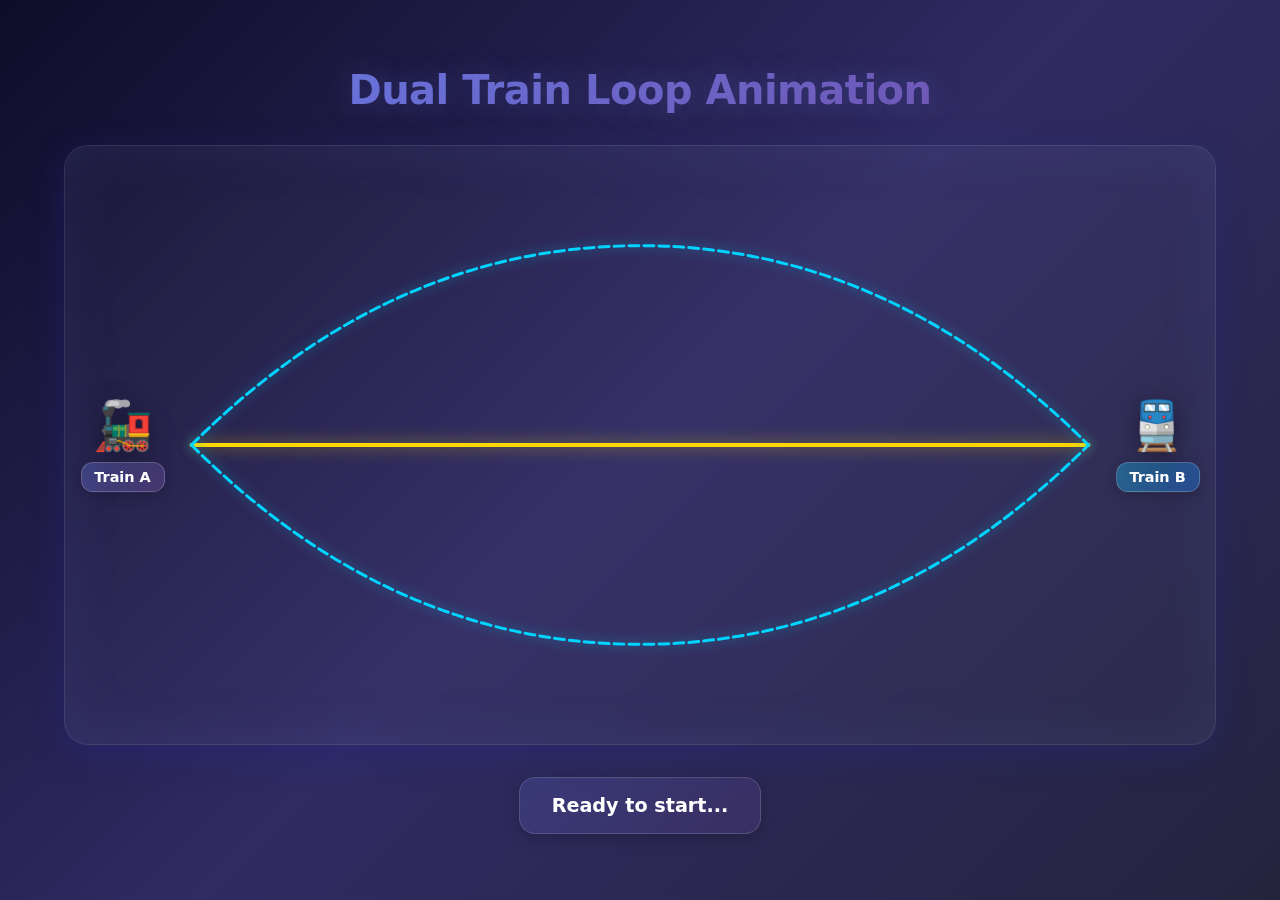
<file: standalone-demo/index.html>
<!DOCTYPE html>
<html lang="en">
<head>
    <meta charset="UTF-8">
    <meta name="viewport" content="width=device-width, initial-scale=1.0">
    <title>Train Loop Animation</title>
    <link rel="stylesheet" href="styles.css">
</head>
<body>
    <div class="container">
        <h1 class="title">Dual Train Loop Animation</h1>
        
        <div class="animation-wrapper">
            <svg id="trackSvg" viewBox="0 0 1000 600" xmlns="http://www.w3.org/2000/svg">
                <!-- Main straight line (middle) -->
                <path id="mainLine" 
                      d="M 50 300 L 950 300" 
                      class="track main-track"/>
                
                <!-- Top loop line (organic bulging curve) -->
                <path id="topLoop" 
                      d="M 50 300 Q 250 100, 500 100 Q 750 100, 950 300" 
                      class="track loop-track"/>
                
                <!-- Bottom loop line (mirrored) -->
                <path id="bottomLoop" 
                      d="M 50 300 Q 250 500, 500 500 Q 750 500, 950 300" 
                      class="track loop-track"/>
            </svg>
            
            <!-- Train A (starts at left) -->
            <div id="trainA" class="train train-a">
                <div class="train-icon">🚂</div>
                <div class="train-label">Train A</div>
            </div>
            
            <!-- Train B (starts at right) -->
            <div id="trainB" class="train train-b">
                <div class="train-icon">🚆</div>
                <div class="train-label">Train B</div>
            </div>
        </div>
        
        <div class="info-panel">
            <div class="phase-indicator" id="phaseIndicator">Initializing...</div>
        </div>
    </div>
    
    <script src="animation.js"></script>
</body>
</html>
</file>
<file: standalone-demo/styles.css>
/* ===== CSS Reset & Base ===== */
* {
    margin: 0;
    padding: 0;
    box-sizing: border-box;
}

body {
    font-family: 'Inter', 'Segoe UI', system-ui, -apple-system, sans-serif;
    background: linear-gradient(135deg, #0f0c29 0%, #302b63 50%, #24243e 100%);
    min-height: 100vh;
    display: flex;
    align-items: center;
    justify-content: center;
    overflow: hidden;
    color: #ffffff;
}

/* ===== Container ===== */
.container {
    width: 95vw;
    max-width: 1400px;
    padding: 2rem;
}

.title {
    text-align: center;
    font-size: 2.5rem;
    font-weight: 700;
    margin-bottom: 2rem;
    background: linear-gradient(135deg, #667eea 0%, #764ba2 100%);
    -webkit-background-clip: text;
    -webkit-text-fill-color: transparent;
    background-clip: text;
    text-shadow: 0 0 30px rgba(102, 126, 234, 0.3);
    letter-spacing: -0.5px;
}

/* ===== Animation Wrapper ===== */
.animation-wrapper {
    position: relative;
    width: 100%;
    height: 600px;
    background: rgba(255, 255, 255, 0.03);
    border-radius: 24px;
    backdrop-filter: blur(10px);
    border: 1px solid rgba(255, 255, 255, 0.1);
    box-shadow: 
        0 8px 32px 0 rgba(31, 38, 135, 0.37),
        inset 0 0 60px rgba(102, 126, 234, 0.1);
    overflow: hidden;
}

/* ===== SVG Tracks ===== */
#trackSvg {
    width: 100%;
    height: 100%;
    position: absolute;
    top: 0;
    left: 0;
}

.track {
    fill: none;
    stroke-width: 4;
    stroke-linecap: round;
    stroke-linejoin: round;
}

.main-track {
    stroke: #ffd700;
    filter: drop-shadow(0 0 8px rgba(255, 215, 0, 0.6));
    animation: pulseGlow 2s ease-in-out infinite;
}

.loop-track {
    stroke: #00d4ff;
    stroke-width: 3;
    stroke-dasharray: 10 5;
    filter: drop-shadow(0 0 6px rgba(0, 212, 255, 0.5));
    animation: dashMove 1s linear infinite;
}

@keyframes pulseGlow {
    0%, 100% {
        filter: drop-shadow(0 0 8px rgba(255, 215, 0, 0.6));
    }
    50% {
        filter: drop-shadow(0 0 16px rgba(255, 215, 0, 0.9));
    }
}

@keyframes dashMove {
    to {
        stroke-dashoffset: -15;
    }
}

/* ===== Trains ===== */
.train {
    position: absolute;
    display: flex;
    flex-direction: column;
    align-items: center;
    gap: 0.5rem;
    transform: translate(-50%, -50%);
    transition: transform 0.1s ease-out;
    z-index: 10;
}

.train-icon {
    font-size: 3rem;
    filter: drop-shadow(0 4px 12px rgba(0, 0, 0, 0.4));
    animation: trainBounce 0.6s ease-in-out infinite;
}

.train-label {
    font-size: 0.9rem;
    font-weight: 600;
    padding: 0.4rem 0.8rem;
    background: rgba(255, 255, 255, 0.15);
    backdrop-filter: blur(10px);
    border-radius: 12px;
    border: 1px solid rgba(255, 255, 255, 0.2);
    box-shadow: 0 4px 12px rgba(0, 0, 0, 0.2);
    white-space: nowrap;
}

.train-a .train-label {
    background: linear-gradient(135deg, rgba(102, 126, 234, 0.3), rgba(118, 75, 162, 0.3));
}

.train-b .train-label {
    background: linear-gradient(135deg, rgba(0, 212, 255, 0.3), rgba(9, 121, 255, 0.3));
}

@keyframes trainBounce {
    0%, 100% {
        transform: translateY(0);
    }
    50% {
        transform: translateY(-4px);
    }
}

/* ===== Info Panel ===== */
.info-panel {
    margin-top: 2rem;
    text-align: center;
}

.phase-indicator {
    display: inline-block;
    font-size: 1.2rem;
    font-weight: 600;
    padding: 1rem 2rem;
    background: linear-gradient(135deg, rgba(102, 126, 234, 0.2), rgba(118, 75, 162, 0.2));
    border-radius: 16px;
    border: 1px solid rgba(255, 255, 255, 0.15);
    backdrop-filter: blur(10px);
    box-shadow: 0 4px 16px rgba(0, 0, 0, 0.2);
    animation: fadeInOut 1s ease-in-out;
}

@keyframes fadeInOut {
    from {
        opacity: 0;
        transform: translateY(-10px);
    }
    to {
        opacity: 1;
        transform: translateY(0);
    }
}

/* ===== Responsive Design ===== */
@media (max-width: 768px) {
    .title {
        font-size: 1.8rem;
    }
    
    .animation-wrapper {
        height: 400px;
    }
    
    .train-icon {
        font-size: 2rem;
    }
    
    .train-label {
        font-size: 0.75rem;
        padding: 0.3rem 0.6rem;
    }
    
    .phase-indicator {
        font-size: 1rem;
        padding: 0.8rem 1.5rem;
    }
}
</file>
